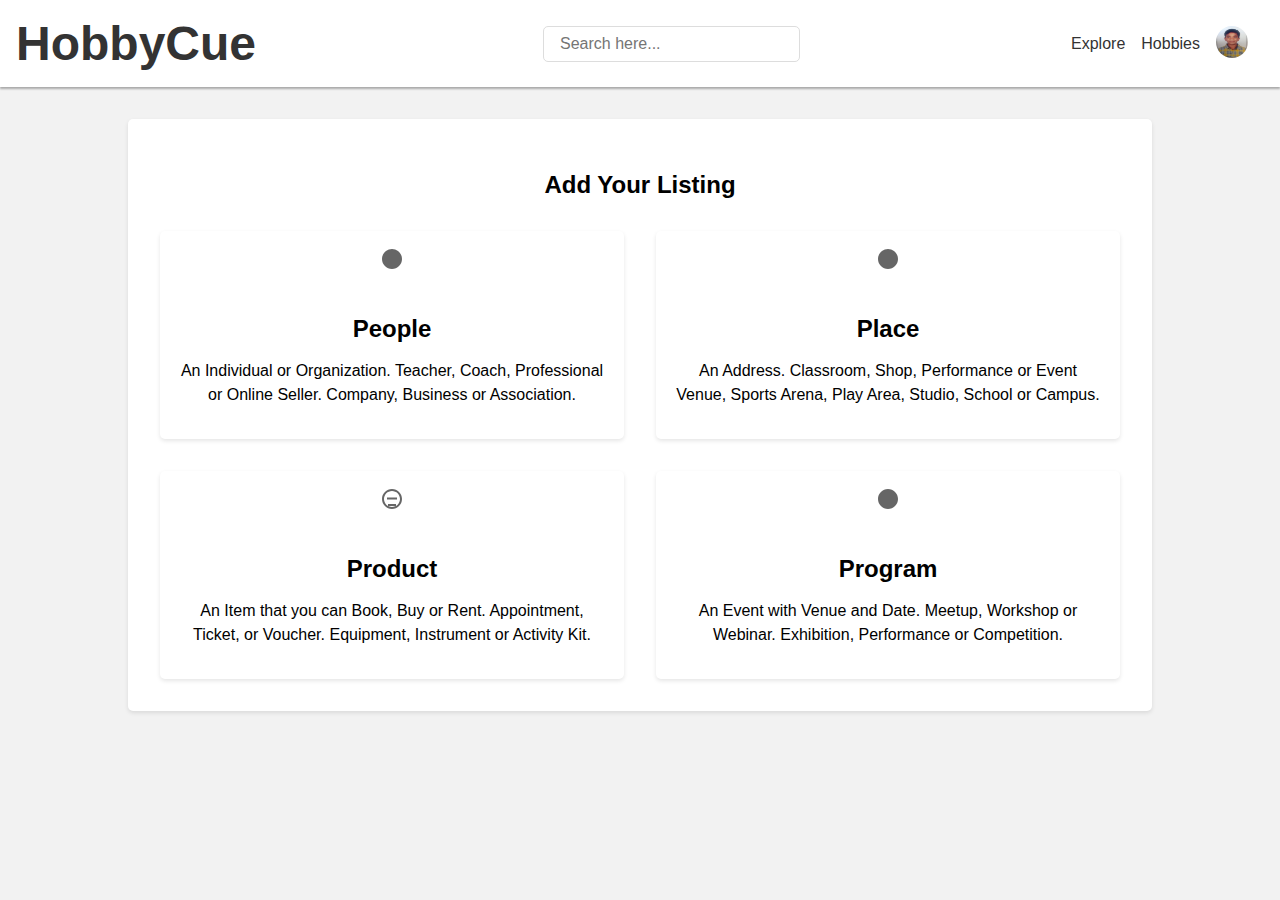
<file: index.html>
<!DOCTYPE html>
<html>
<head>
  <title>Add Your Listing</title>
  <link rel="stylesheet" href="index.css">
  <!-- <link rel="stylesheet" href="https://maxcdn.bootstrapcdn.com/bootstrap/3.3.7/css/bootstrap.min.css"> -->
  <!-- <style>
    body {
      font-family: sans-serif;
      margin: 0;
      padding: 0;
      background-color: #f2f2f2;
    }
    header {
      background-color: #fff;
      padding: 1rem;
      display: flex;
      justify-content: space-between;
      align-items: center;
      box-shadow: 0 2px 4px rgba(0, 0, 0, 0.1);
    }
    .logo {
      font-size: 2rem;
      font-weight: bold;
      color: #333;
    }
    .search-bar {
      display: flex;
      align-items: center;
      border: 1px solid #ddd;
      border-radius: 5px;
      padding: 0.5rem 1rem;
      margin-left: 1rem;
    }
    input[type="text"] {
      border: none;
      outline: none;
      padding: 0;
      margin-right: 1rem;
      font-size: 1rem;
    }
    .nav {
      display: flex;
      align-items: center;
    }
    .nav-item {
      margin-right: 1rem;
    }
    .nav-item a {
      color: #333;
      text-decoration: none;
    }
    .nav-item a:hover {
      text-decoration: underline;
    }
    .container {
      padding: 2rem;
      max-width: 960px;
      margin: 2rem auto;
      background-color: #fff;
      border-radius: 5px;
      box-shadow: 0 2px 4px rgba(0, 0, 0, 0.1);
    }
    .title {
      text-align: center;
      margin-bottom: 2rem;
    }
    .cards {
      display: grid;
      grid-template-columns: repeat(2, 1fr);
      gap: 2rem;
    }
    .card {
      padding: 1rem;
      border-radius: 5px;
      box-shadow: 0 2px 4px rgba(0, 0, 0, 0.1);
      text-align: center;
    }
    .card-icon {
      font-size: 3rem;
      margin-bottom: 1rem;
      color: #666;
    }
    .card-title {
      font-size: 1.5rem;
      font-weight: bold;
      margin-bottom: 1rem;
    }
    .card-description {
      font-size: 1rem;
      line-height: 1.5;
    }
  </style> -->
</head>
<body>
  <header>
    <div class="logo">HobbyCue</div>
    <div class="search-bar">
      <input type="text" placeholder="Search here..."> 
    </div>
    <nav class="nav">
      <div class="nav-item"><a href="explore.html">Explore</a></div>
      <div class="nav-item"><a href="hobbies.html">Hobbies</a></div>
      <div class="nav-item"><img src="photo.jpg" alt="Profile Picture" width="32" height="32" style="border-radius: 50%;"></div>
    </nav>
  </header>
  <div class="container">
    <h2 class="title">Add Your Listing</h2>
    <div class="cards">
      <div class="card">
        <svg class="card-icon" width="24" height="24" viewBox="0 0 24 24" fill="none" xmlns="http://www.w3.org/2000/svg">
          <path d="M12 22C17.5228 22 22 17.5228 22 12C22 6.47715 17.5228 2 12 2C6.47715 2 2 6.47715 2 12C2 17.5228 6.47715 22 12 22ZM12 4C10.3431 4 9 5.34315 9 7C9 8.65685 10.3431 10 12 10C13.6569 10 15 8.65685 15 7C15 5.34315 13.6569 4 12 4ZM12 16C10.3431 16 9 17.3432 9 19C9 20.6568 10.3431 22 12 22C13.6569 22 15 20.6568 15 19C15 17.3432 13.6569 16 12 16Z" fill="#666"></path>
        </svg>
        <h3 class="card-title">People</h3>
        <p class="card-description">An Individual or Organization. Teacher, Coach,
Professional or Online Seller. Company,
Business or Association.</p>
      </div>
      <div class="card">
        <svg class="card-icon" width="24" height="24" viewBox="0 0 24 24" fill="none" xmlns="http://www.w3.org/2000/svg">
          <path d="M12 22C17.5228 22 22 17.5228 22 12C22 6.47715 17.5228 2 12 2C6.47715 2 2 6.47715 2 12C2 17.5228 6.47715 22 12 22ZM12 4C10.3431 4 9 5.34315 9 7C9 8.65685 10.3431 10 12 10C13.6569 10 15 8.65685 15 7C15 5.34315 13.6569 4 12 4ZM12 16C10.3431 16 9 17.3432 9 19C9 20.6568 10.3431 22 12 22C13.6569 22 15 20.6568 15 19C15 17.3432 13.6569 16 12 16Z" fill="#666"></path>
        </svg>
        <h3 class="card-title">Place</h3>
        <p class="card-description">An Address. Classroom, Shop, Performance or
Event Venue, Sports Arena, Play Area, Studio,
School or Campus.</p>
      </div>
      <div class="card">
        <svg class="card-icon" width="24" height="24" viewBox="0 0 24 24" fill="none" xmlns="http://www.w3.org/2000/svg">
          <path d="M16 19H8V17H16V19ZM17 10.5H7V12.5H17V10.5ZM12 2C6.47715 2 2 6.47715 2 12C2 17.5228 6.47715 22 12 22C17.5228 22 22 17.5228 22 12C22 6.47715 17.5228 2 12 2ZM12 20C7.58172 20 4 16.4183 4 12C4 7.58172 7.58172 4 12 4C16.4183 4 20 7.58172 20 12C20 16.4183 16.4183 20 12 20Z" fill="#666"></path>
        </svg>
        <h3 class="card-title">Product</h3>
        <p class="card-description">An Item that you can Book, Buy or Rent.
Appointment, Ticket, or Voucher. Equipment,
Instrument or Activity Kit.</p>
      </div>
      <div class="card">
        <svg class="card-icon" width="24" height="24" viewBox="0 0 24 24" fill="none" xmlns="http://www.w3.org/2000/svg">
          <path d="M12 22C17.5228 22 22 17.5228 22 12C22 6.47715 17.5228 2 12 2C6.47715 2 2 6.47715 2 12C2 17.5228 6.47715 22 12 22ZM12 4C10.3431 4 9 5.34315 9 7C9 8.65685 10.3431 10 12 10C13.6569 10 15 8.65685 15 7C15 5.34315 13.6569 4 12 4ZM12 16C10.3431 16 9 17.3432 9 19C9 20.6568 10.3431 22 12 22C13.6569 22 15 20.6568 15 19C15 17.3432 13.6569 16 12 16Z" fill="#666"></path>
        </svg>
        <h3 class="card-title">Program</h3>
        <p class="card-description">An Event with Venue and Date. Meetup,
Workshop or Webinar. Exhibition, Performance
or Competition.</p>
      </div>
    </div>
  </div>
  <script src="script.js"></script>
</body>
</html>
</file>
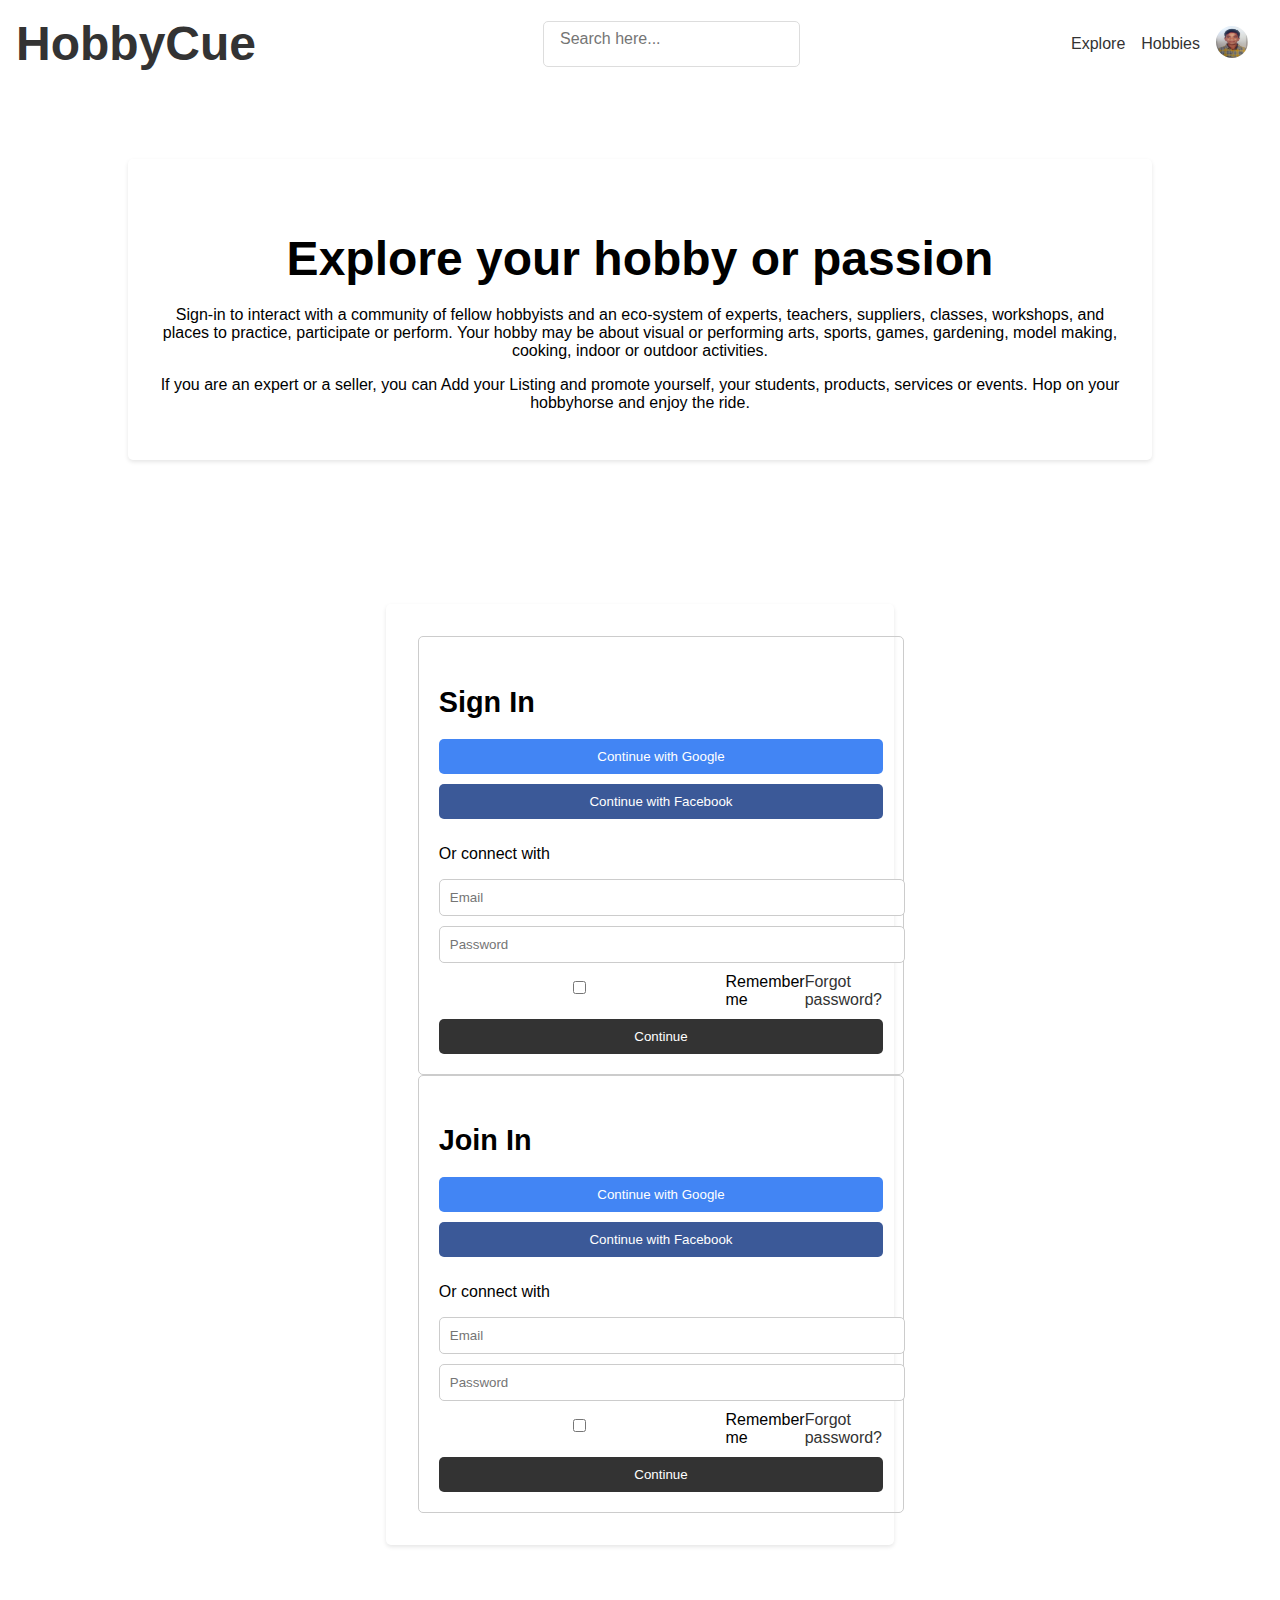
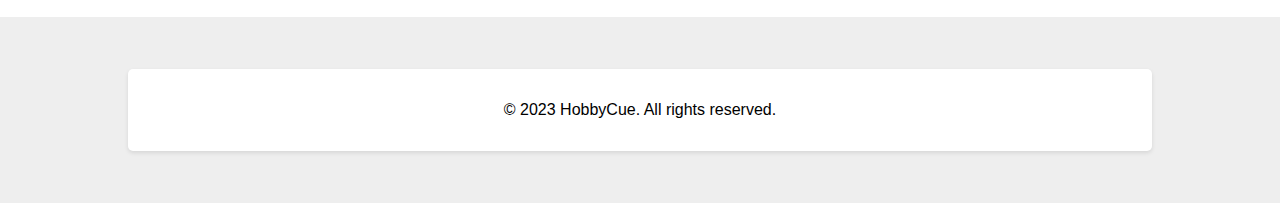
<file: explore.html>
<!DOCTYPE html>
<html lang="en">
<head>
    <meta charset="UTF-8">
    <meta name="viewport" content="width=device-width, initial-scale=1.0">
    <title>HobbyCue - Your Hobby, Your Community</title>
    <link rel="stylesheet" href="explore.css">
</head>
<body>
    <header>
        <div class="logo">HobbyCue</div>
        <div class="search-bar">
          <input type="text" placeholder="Search here...">
        </div>
        <nav class="nav">
          <div class="nav-item"><a href="explore.html">Explore</a></div>
          <div class="nav-item"><a href="hobbies.html">Hobbies</a></div>
          <div class="nav-item"><img src="photo.jpg" alt="Profile Picture" width="32" height="32" style="border-radius: 50%;"></div>
        </nav>
      </header>
    <main>
        <section class="hero">
            <div class="container">
                <h2>Explore your hobby or passion</h2>
                <p>Sign-in to interact with a community of fellow hobbyists and an eco-system of experts, teachers, suppliers, classes, workshops, and places to practice, participate or perform. Your hobby may be about visual or performing arts, sports, games, gardening, model making, cooking, indoor or outdoor activities.</p>
                <p>If you are an expert or a seller, you can Add your Listing and promote yourself, your students, products, services or events. Hop on your hobbyhorse and enjoy the ride.</p>
            </div>
        </section>
        <section class="sign-up">
            <div class="container">
                <div class="sign-in">
                    <h3>Sign In</h3>
                    <button class="google">Continue with Google</button>
                    <button class="facebook">Continue with Facebook</button>
                    <p>Or connect with</p>
                    <input type="email" placeholder="Email">
                    <input type="password" placeholder="Password">
                    <div class="checkboxes">
                        <input type="checkbox" id="remember">
                        <label for="remember">Remember me</label>
                        <a href="#">Forgot password?</a>
                    </div>
                    <button>Continue</button>
                </div>
                <div class="join-in">
                    <h3>Join In</h3>
                    <button class="google">Continue with Google</button>
                    <button class="facebook">Continue with Facebook</button>
                    <p>Or connect with</p>
                    <input type="email" placeholder="Email">
                    <input type="password" placeholder="Password">
                    <div class="checkboxes">
                        <input type="checkbox" id="remember">
                        <label for="remember">Remember me</label>
                        <a href="#">Forgot password?</a>
                    </div>
                    <button>Continue</button>
                </div>
            </div>
        </section>
    </main>
    <footer>
        <div class="container">
            <p>&copy; 2023 HobbyCue. All rights reserved.</p>
        </div>
    </footer>
</body>
</html>
</file>
<file: index.css>
body {
    font-family: sans-serif;
    margin: 0;
    padding: 0;
    background-color: #f2f2f2;
  }
  header {
    background-color: #fff;
    padding: 1rem;
    display: flex;
    justify-content: space-between;
    align-items: center;
    box-shadow: 0 2px 2px rgba(0, 0, 0, 0.3);
  }
  .logo {
    font-family: 'Trebuchet MS', Helvetica, sans-serif;
    font-size: 3rem;
    font-weight: bold;
    color: #333;
    margin: 25;
  }
  .search-bar {
    display: flex;
    align-items: center;
    border: 1px solid #ddd;
    border-radius: 5px;
    padding: 0.5rem 1rem;
    margin-left: 1rem;
  }
  input[type="text"] {
    border: none;
    outline: none;
    padding: 0;
    margin-right: 1rem;
    font-size: 1rem;
  }
  .nav {
    display: flex;
    align-items: center;
  }
  .nav-item {
    margin-right: 1rem;
  }
  .nav-item a {
    color: #333;
    text-decoration: none;
  }
  .nav-item a:hover {
    text-decoration: underline;
  }
  .container {
    padding: 2rem;
    max-width: 960px;
    margin: 2rem auto;
    background-color: #fff;
    border-radius: 5px;
    box-shadow: 0 2px 4px rgba(0, 0, 0, 0.1);
  }
  .title {
    text-align: center;
    margin-bottom: 2rem;
  }
  .cards {
    display: grid;
    grid-template-columns: repeat(2, 1fr);
    gap: 2rem;
  }
  .card {
    padding: 1rem;
    border-radius: 5px;
    box-shadow: 0 2px 4px rgba(0, 0, 0, 0.1);
    text-align: center;
  }
  .card-icon {
    font-size: 3rem;
    margin-bottom: 1rem;
    color: #666;
  }
  .card-title {
    font-size: 1.5rem;
    font-weight: bold;
    margin-bottom: 1rem;
  }
  .card-description {
    font-size: 1rem;
    line-height: 1.5;
  }
</file>
<file: explore.css>
body {
    font-family: sans-serif;
    margin: 0;
    padding: 0;
    background-color: #f5f5f5;
}

header {
    background-color: #fff;
    padding: 1rem;
    display: flex;
    justify-content: space-between;
    align-items: center;
    box-shadow: 0 2px 2px rgba(0, 0, 0, 0.3);
  }
  .logo {
    font-family: 'Trebuchet MS', Helvetica, sans-serif;
    font-size: 3rem;
    font-weight: bold;
    color: #333;
    margin: 25;
  }
  .search-bar {
    display: flex;
    align-items: center;
    border: 1px solid #ddd;
    border-radius: 5px;
    padding: 0.5rem 1rem;
    margin-left: 1rem;
  }
  input[type="text"] {
    border: none;
    outline: none;
    padding: 0;
    margin-right: 1rem;
    font-size: 1rem;
  }
  .nav {
    display: flex;
    align-items: center;
  }
  .nav-item {
    margin-right: 1rem;
  }
  .nav-item a {
    color: #333;
    text-decoration: none;
  }
  .nav-item a:hover {
    text-decoration: underline;
  } 
  .container {
    padding: 2rem;
    max-width: 960px;
    margin: 2rem auto;
    background-color: #fff;
    border-radius: 5px;
    box-shadow: 0 2px 4px rgba(0, 0, 0, 0.1);
  }

.hero {
    background-color: #fff;
    padding: 40px 0;
    text-align: center;
}

.hero h2 {
    font-size: 3rem;
    margin-bottom: 20px;
}

.sign-up {
    background-color: #fff;
    padding: 40px 40px;
    display: flex;
    justify-content: space-between;
}

.sign-in, .join-in {
    width: 100%;
    padding: 20px;
    border: 1px solid #ccc;
    border-radius: 5px;
}

.sign-in h3, .join-in h3 {
    font-size: 1.8rem;
    margin-bottom: 20px;
}

.google, .facebook {
    width: 100%;
    padding: 10px;
    border: none;
    border-radius: 5px;
    margin-bottom: 10px;
    cursor: pointer;
}

.google {
    background-color: #4285f4;
    color: #fff;
}

.facebook {
    background-color: #3b5998;
    color: #fff;
}

input {
    width: 100%;
    padding: 10px;
    border: 1px solid #ccc;
    border-radius: 5px;
    margin-bottom: 10px;
}

.checkboxes {
    display: flex;
    align-items: center;
    margin-bottom: 10px;
}

.checkboxes input {
    margin-right: 10px;
}

.checkboxes a {
    text-decoration: none;
    color: #333;
}

button {
    width: 100%;
    padding: 10px;
    border: none;
    border-radius: 5px;
    background-color: #333;
    color: #fff;
    cursor: pointer;
}

footer {
    background-color: #eee;
    padding: 20px 0;
    text-align: center;
}

footer p {
    margin: 0;
}
</file>
